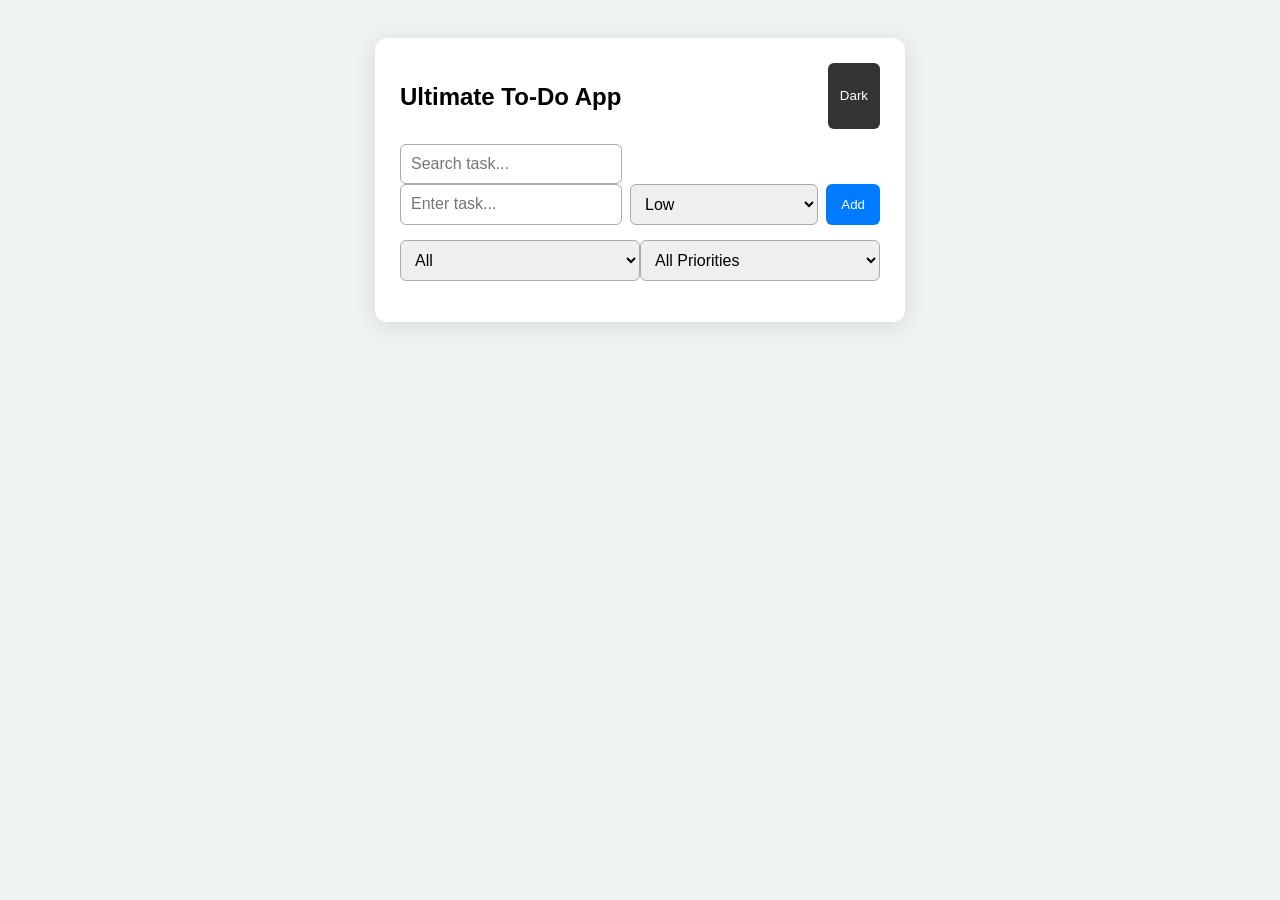
<file: todo/index.html>
<!DOCTYPE html>
<html lang="en">
<head>
<meta charset="UTF-8">
<title>Ultimate To-Do App</title>

<style>
  body {
    font-family: Arial, sans-serif;
    background: #eef2f3;
    padding: 30px;
    display: flex;
    justify-content: center;
    transition: 0.3s;
  }
  body.dark {
    background: #1e1e1e;
    color: white;
  }

  .container {
    width: 480px;
    background: white;
    padding: 25px;
    border-radius: 12px;
    box-shadow: 0 4px 20px rgba(0,0,0,0.1);
    transition: 0.3s;
  }
  body.dark .container {
    background: #2e2e2e;
  }

  h2 {
    text-align: center;
    margin-bottom: 18px;
  }

  .top-bar {
    display: flex;
    justify-content: space-between;
    margin-bottom: 15px;
  }

  .dark-toggle {
    background: #333;
    color: white;
    padding: 8px 12px;
    border: none;
    border-radius: 6px;
    cursor: pointer;
  }

  /* INPUT AREA */
  .input-area {
    display: flex;
    gap: 8px;
    margin-bottom: 12px;
  }
  input, select {
    padding: 10px;
    font-size: 16px;
    border: 1px solid #aaa;
    border-radius: 6px;
    flex: 1;
  }

  button {
    padding: 10px 15px;
    background: #007bff;
    color: white;
    border: none;
    border-radius: 6px;
    cursor: pointer;
  }

  /* FILTER & SEARCH */
  .filters {
    display: flex;
    justify-content: space-between;
    margin: 15px 0;
  }
  .filters select {
    width: 48%;
  }

  /* TASK LIST */
  ul {
    padding: 0;
    list-style: none;
  }

  li {
    background: #f8f9fa;
    padding: 12px;
    margin-bottom: 10px;
    border-radius: 8px;
    border-left: 6px solid #007bff;
    display: flex;
    justify-content: space-between;
    align-items: center;
    transition: 0.25s;
    cursor: grab;
  }

  body.dark li { background: #3b3b3b; }

  li.dragging {
    opacity: 0.4;
  }

  li.completed {
    text-decoration: line-through;
    opacity: 0.6;
    border-left-color: green;
  }

  /* PRIORITY COLORS */
  li.high { border-left-color: red; }
  li.medium { border-left-color: orange; }
  li.low { border-left-color: #007bff; }

  /* BUTTON GROUP */
  .btns {
    display: flex;
    gap: 6px;
  }
  .edit-btn { background: orange; }
  .remove-btn { background: red; }
  .check-btn { background: green; }

  /* ANIMATION */
  li.added {
    animation: fadeIn 0.4s ease;
  }
  @keyframes fadeIn {
    from { transform: translateY(-6px); opacity: 0; }
    to { transform: translateY(0); opacity: 1; }
  }
  li.removed {
    animation: fadeOut 0.4s forwards;
  }
  @keyframes fadeOut {
    to { transform: translateX(40px); opacity: 0; }
  }
</style>
</head>

<body>

<div class="container">
  <div class="top-bar">
    <h2>Ultimate To-Do App</h2>
    <button class="dark-toggle" onclick="toggleDarkMode()">Dark</button>
  </div>

  <!-- SEARCH -->
  <input id="searchBox" type="text" placeholder="Search task..." onkeyup="applyFilters()">

  <!-- ADD TASK -->
  <div class="input-area">
    <input type="text" id="taskInput" placeholder="Enter task...">
    <select id="prioritySelect">
      <option value="low">Low</option>
      <option value="medium">Medium</option>
      <option value="high">High</option>
    </select>
    <button onclick="addTask()">Add</button>
  </div>

  <!-- FILTERS -->
  <div class="filters">
    <select id="statusFilter" onchange="applyFilters()">
      <option value="all">All</option>
      <option value="completed">Completed</option>
      <option value="pending">Pending</option>
    </select>

    <select id="priorityFilter" onchange="applyFilters()">
      <option value="all">All Priorities</option>
      <option value="high">High</option>
      <option value="medium">Medium</option>
      <option value="low">Low</option>
    </select>
  </div>

  <ul id="taskList"></ul>
</div>

<script>
document.addEventListener("DOMContentLoaded", loadTasks);

/* ---------------- ADD TASK ---------------- */
function addTask() {
  const text = taskInput.value.trim();
  const priority = prioritySelect.value;

  if (text === "") return alert("Enter a task!");

  const task = { text, completed: false, priority };
  saveTask(task);
  renderTask(task, true);

  taskInput.value = "";
}

/* ---------------- RENDER TASK ---------------- */
function renderTask(task, animate=false) {
  const li = document.createElement("li");
  li.draggable = true;
  li.classList.add(task.priority);
  if (task.completed) li.classList.add("completed");
  if (animate) li.classList.add("added");

  li.innerHTML = `
    <span>${task.text}</span>

    <div class="btns">
      <button class="check-btn" onclick="toggleComplete(this)">✓</button>
      <button class="edit-btn" onclick="editTask(this)">✎</button>
      <button class="remove-btn" onclick="removeTask(this)">X</button>
    </div>
  `;

  addDragEvents(li);

  taskList.appendChild(li);
}

/* ---------------- SAVE TASK ---------------- */
function saveTask(task) {
  const tasks = loadStorage();
  tasks.push(task);
  saveStorage(tasks);
}

/* ---------------- STORAGE HELPERS ---------------- */
function loadStorage() {
  return JSON.parse(localStorage.getItem("tasks") || "[]");
}
function saveStorage(tasks) {
  localStorage.setItem("tasks", JSON.stringify(tasks));
}

/* ---------------- LOAD EXISTING TASKS ---------------- */
function loadTasks() {
  const tasks = loadStorage();
  tasks.forEach(t => renderTask(t));

  if (localStorage.getItem("darkMode") === "on") {
    document.body.classList.add("dark");
  }
}

/* ---------------- REMOVE TASK ---------------- */
function removeTask(btn) {
  const li = btn.closest("li");
  li.classList.add("removed");

  setTimeout(() => {
    li.remove();
    updateStorage();
  }, 350);
}

/* ---------------- EDIT TASK ---------------- */
function editTask(btn) {
  const li = btn.closest("li");
  const span = li.querySelector("span");

  const updated = prompt("Edit task:", span.innerText);
  if (updated !== null && updated.trim() !== "") {
    span.innerText = updated;
  }

  updateStorage();
}

/* ---------------- COMPLETE TASK ---------------- */
function toggleComplete(btn) {
  const li = btn.closest("li");
  li.classList.toggle("completed");
  updateStorage();
}

/* ---------------- UPDATE STORAGE AFTER ANY CHANGE ---------------- */
function updateStorage() {
  const tasks = [];
  document.querySelectorAll("#taskList li").forEach(li => {
    tasks.push({
      text: li.querySelector("span").innerText,
      completed: li.classList.contains("completed"),
      priority: [...li.classList].find(c => 
        ["high","medium","low"].includes(c)
      )
    });
  });
  saveStorage(tasks);
  applyFilters();
}

/* ---------------- DARK MODE ---------------- */
function toggleDarkMode() {
  document.body.classList.toggle("dark");
  localStorage.setItem("darkMode",
    document.body.classList.contains("dark") ? "on" : "off"
  );
}

/* ---------------- SEARCH + FILTER ---------------- */
function applyFilters() {
  const search = searchBox.value.toLowerCase();
  const status = statusFilter.value;
  const priority = priorityFilter.value;

  document.querySelectorAll("#taskList li").forEach(li => {
    const text = li.querySelector("span").innerText.toLowerCase();
    const isCompleted = li.classList.contains("completed");
    const pri = [...li.classList].find(c => ["high","medium","low"].includes(c));

    let show = true;

    if (!text.includes(search)) show = false;
    if (status === "completed" && !isCompleted) show = false;
    if (status === "pending" && isCompleted) show = false;
    if (priority !== "all" && priority !== pri) show = false;

    li.style.display = show ? "flex" : "none";
  });
}

/* ---------------- DRAG & DROP ---------------- */
function addDragEvents(li) {
  li.addEventListener("dragstart", () => li.classList.add("dragging"));
  li.addEventListener("dragend", () => {
    li.classList.remove("dragging");
    updateStorage();
  });
}

taskList.addEventListener("dragover", e => {
  e.preventDefault();
  const dragging = document.querySelector(".dragging");
  const after = Array.from(taskList.children).find(li => {
    return e.clientY <= li.offsetTop + li.offsetHeight / 2;
  });

  if (after) taskList.insertBefore(dragging, after);
  else taskList.appendChild(dragging);
});

</script>

</body>
</html>
</file>
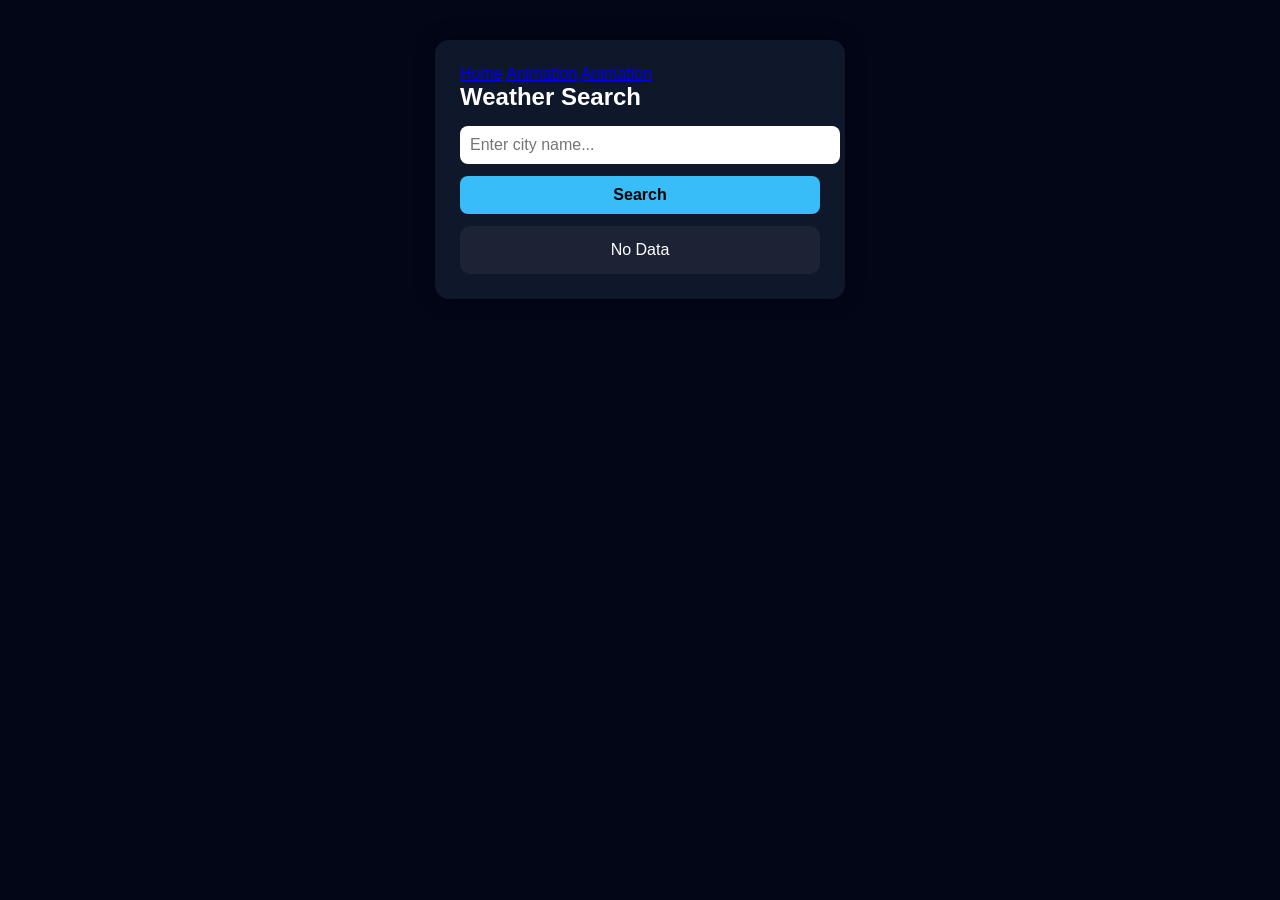
<file: weather/index.html>
<!DOCTYPE html>
<html lang="en">
  <head>
    <meta charset="UTF-8" />
    <meta name="viewport" content="width=device-width, initial-scale=1.0" />
    <title>Document</title>
    <link rel="stylesheet" href="./weather.css" />
  </head>
  <body>
    <div class="app">
      <a href="./index.html">Home</a>
      <a href="../animation.html">Animation</a>
      <a href="../animation.html">Animation</a>

      <h2>Weather Search</h2>
      <input type="text" id="cityInput" placeholder="Enter city name..." />
      <button id="searchBtn">Search</button>

      <div id="result" class="card">No Data</div>

      <script>
        const APIkey = "3981307853b3b556ebc3c3a228618cca";
        const input = document.getElementById("cityInput");
        const result = document.getElementById("result");
        const btn = document.getElementById("searchBtn");

        async function searchWeather() {
          const city = input.value.trim();
          if (!city) return alert("Enter a valid city name");

          try {
            const url = `https://api.openweathermap.org/data/2.5/weather?q=${city}&appid=${APIkey}`;
            const res = await fetch(url);

            const data = await res.json();
            console.log(data);
            const icon = `https://openweathermap.org/img/wn/${data.weather[0].icon}@2x.png`;
            result.innerHTML = `
            <h3>${data.name}, ${data.sys.country} </h3>
            <img src="${icon}"/>
            <p><strong>Temperatur: </strong>${data.main.temp}  </p>
            <p><strong>Humidity: </strong>${data.main.humidity}  </p>
            <p><strong>Condition: </strong>${data.weather[0].description}  </p>
            `;
          } catch (error) {
            result.innerHTML = `<p style='color:red'> Error</p> `;
          }
        }

        //

        btn.addEventListener("click", searchWeather);
      </script>
    </div>
  </body>
</html>
</file>
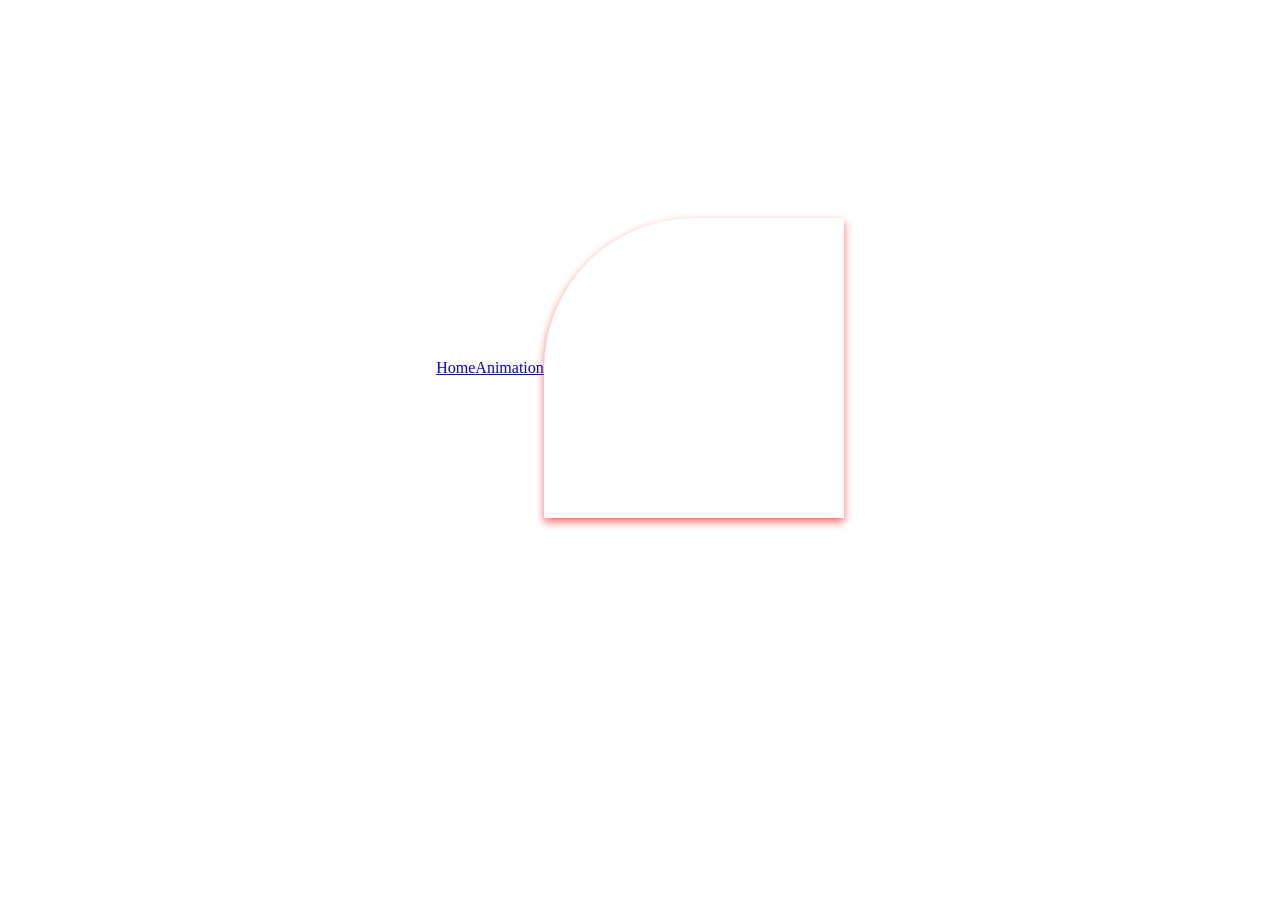
<file: animation.html>
<!DOCTYPE html>
<html lang="en">
  <head>
    <meta charset="UTF-8" />
    <meta name="viewport" content="width=device-width, initial-scale=1.0" />
    <title>Document</title>
    <style>
      body {
        /* background-color: black; */
        display: flex;
        align-items: center;
        justify-content: center;
        height: 80vh;
      }
      /* .fade {
        width: 100px;
        height: 100px;
        background: rgb(57, 250, 250);
        animation: fadeIn 3s ease-in-out infinite alternate;
      } */

      /* .circle {
        width: 100px;
        height: 100px;
        border: 8px solid white;
        border-radius: 50%;
        animation: circle 2s linear infinite;
      } */
      .box-shadow {
        height: 300px;
        width: 300px;
        box-shadow: 0px 4px 8px rgba(255, 2, 2, 0.6);
        border-top-left-radius: 50%;
      }
      @keyframes circle {
        0% {
          transform: rotate(0deg);
          border-top: 8px solid red;
        }
        20% {
          transform: rotate(60deg);
          border-top: 8px solid rgb(255, 217, 0);
        }
        40% {
          transform: rotate(120deg);
          border-top: 8px solid rgb(115, 255, 0);
        }
        60% {
          transform: rotate(180deg);
          border-top: 8px solid rgb(0, 255, 145);
        }
        80% {
          transform: rotate(270deg);
          border-top: 8px solid rgb(0, 55, 255);
        }

        100% {
          transform: rotate(360deg);
          border-top: 8px solid rgb(238, 0, 255);
        }
      }

      @keyframes fadeIn {
        0% {
          opacity: 0;
        }
        100% {
          opacity: 1;
        }
      }
    </style>
  </head>
  <div class="fade"></div>
  <body>
    <a href="./index.html">Home</a>
    <a href="../animation.html">Animation</a>
    <div class="circle"></div>
    <div class="box-shadow"></div>
  </body>
</html>
</file>
<file: weather/weather.css>
:root {
  --accent: #38bdf8;
  --card: #0f172a;
  --bg: #020617;
  --muted: #94a3b8;
}
body {
  margin: 0;
  font-family: Arial, sans-serif;
  background: var(--bg);
  color: white;
  display: flex;
  justify-content: center;
  padding: 40px;
}
.app {
  background: var(--card);
  padding: 25px;
  width: 360px;
  border-radius: 14px;
  box-shadow: 0 0 20px rgba(0, 0, 0, 0.4);
}
h2 {
  margin: 0 0 15px;
}
input {
  width: 100%;
  padding: 10px;
  border-radius: 8px;
  border: none;
  margin-bottom: 12px;
  font-size: 16px;
}
button {
  width: 100%;
  padding: 10px;
  background: var(--accent);
  border: none;
  border-radius: 8px;
  font-size: 16px;
  margin-bottom: 12px;
  cursor: pointer;
  font-weight: bold;
}
.card {
  background: rgba(255, 255, 255, 0.05);
  padding: 15px;
  border-radius: 10px;
  text-align: center;
}
.muted {
  color: var(--muted);
  font-size: 14px;
  margin-top: 10px;
}
img {
  width: 80px;
}
</file>
